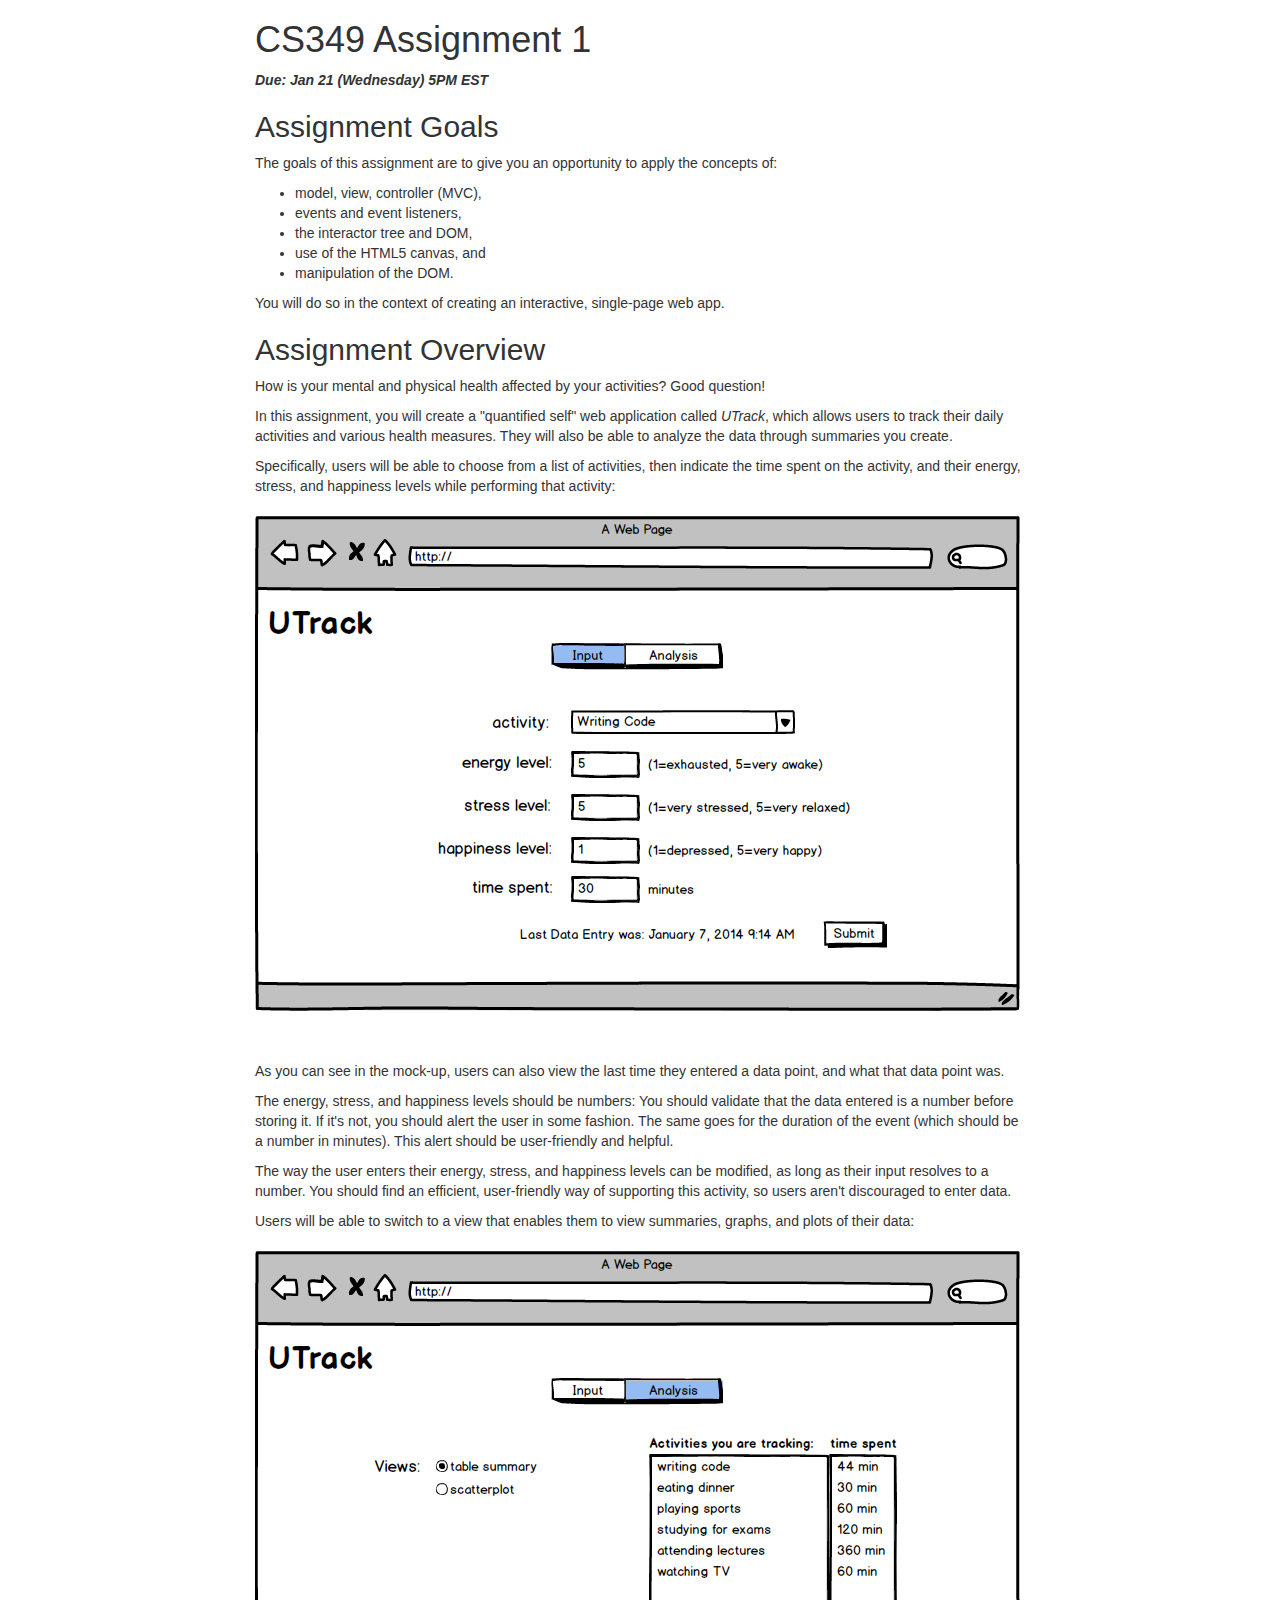
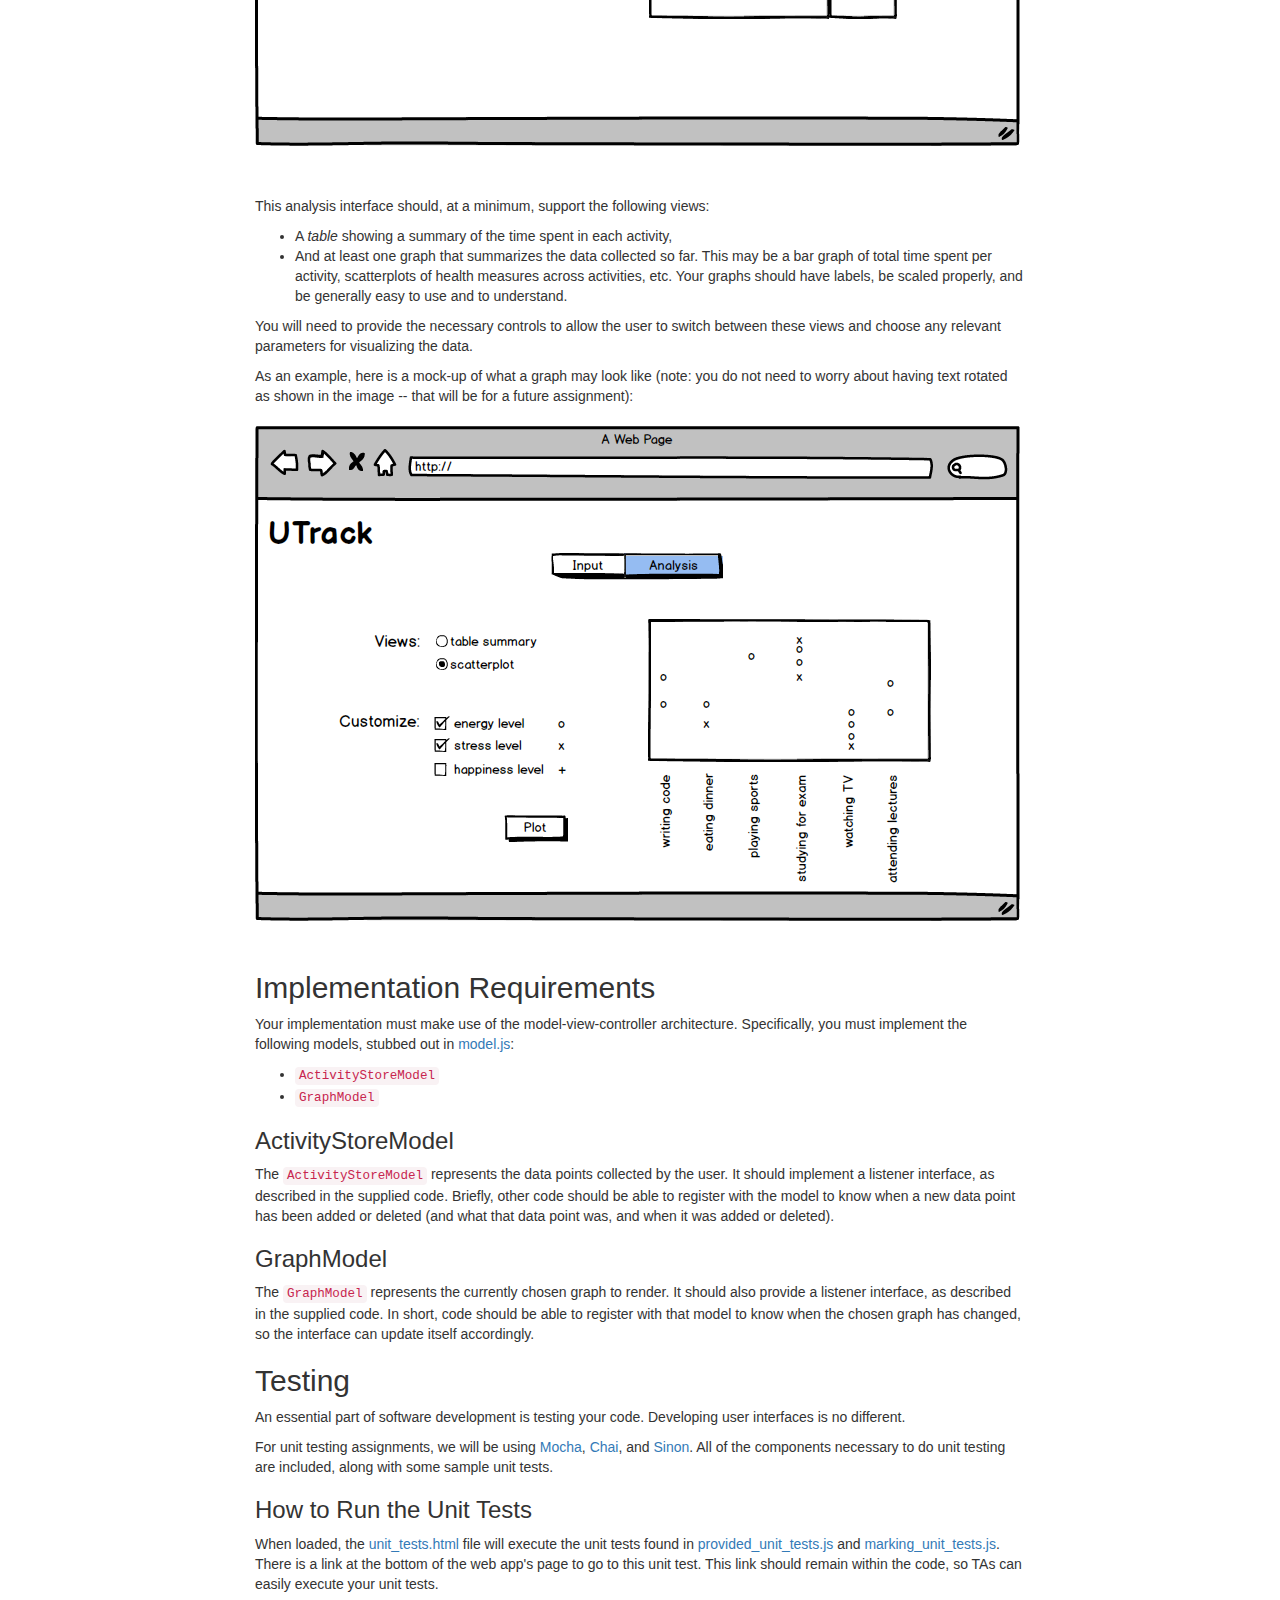
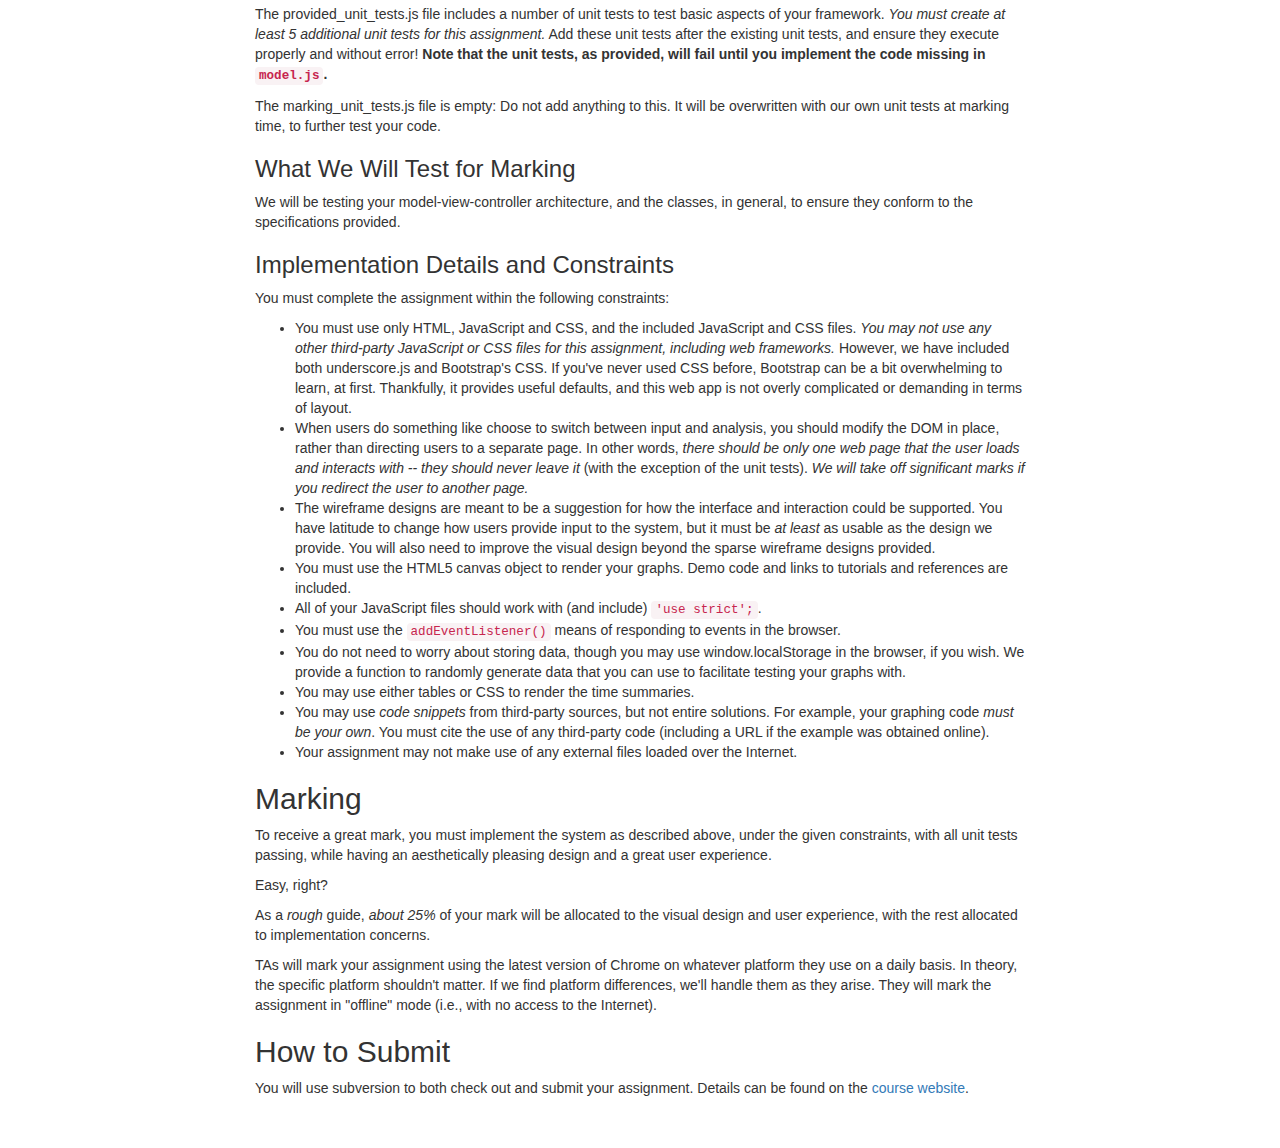
<file: CS349/A1/assignment1.html>
<!DOCTYPE html>
<html>

<head>
    <meta charset="UTF-8">
    <!-- For mobile viewing -->
    <meta name="viewport" content="width=device-width, initial-scale=1">
    <link rel="stylesheet" href="https://maxcdn.bootstrapcdn.com/bootstrap/3.3.1/css/bootstrap.min.css"/>

    <style>
        .container {
            max-width: 800px;
            margin-bottom: 50px;
        }
        .img-responsive {
            margin-top: 20px;
            margin-bottom: 50px;
        }
    </style>
</head>

<body>

<div class="container">
    <h1>CS349 Assignment 1</h1>
    <strong><em>Due: Jan 21 (Wednesday) 5PM EST</em></strong>

    <div>
        <h2>Assignment Goals</h2>

        <p>
            The goals of this assignment are to give you an opportunity to apply the concepts of:
        </p>

        <ul>
            <li>
                model, view, controller (MVC),
            </li>
            <li>
                events and event listeners,
            </li>
            <li>
                the interactor tree and DOM,
            </li>
            <li>
                use of the HTML5 canvas, and
            </li>
            <li>
                manipulation of the DOM.
            </li>
        </ul>

        <p>
        You will do so in the context of creating an interactive, single-page web app.
        </p>
    </div>

    <div>
        <h2>Assignment Overview</h2>
        <p>
            How is your mental and physical health affected by your activities? Good question!
        </p>

        <p>
            In this assignment, you will create a "quantified self" web application called
            <em>UTrack</em>, which allows users to track their daily activities and various health measures.
            They will also be able to analyze the data through summaries you create.
        </p>

        <p>
            Specifically, users will be able to choose from a list of activities, then indicate the time spent
            on the activity, and their energy, stress, and happiness levels while performing that activity:
            <img src="images/input.png" class="img-responsive">
            As you can see in the mock-up, users can also view the last time they entered a data point, and what
            that data point was.
        </p>

        <p>
            The energy, stress, and happiness levels should be numbers: You should validate that the data entered
            is a number before storing it. If it's not, you should alert the user in some fashion. The same
            goes for the duration of the event (which should be a number in minutes). This alert should be
            user-friendly and helpful.
        </p>

        <p>
            The way the user enters their energy, stress, and happiness levels can be modified, as long as their
            input resolves to a number. You should find an efficient, user-friendly way of supporting this
            activity, so users aren't discouraged to enter data.
        </p>


        <p>
            Users will be able to switch to a view that enables them to view summaries, graphs, and plots of their data:
            <img src="images/table.png" class="img-responsive">

            This analysis interface should, at a minimum, support the following views:
        </p>

        <ul>
        <li>
            A <em>table</em> showing a summary of the time spent in each activity,
        </li>
        <li>
            And at least one graph that summarizes the data collected so far. This may be a bar graph
            of total time spent per activity, scatterplots of health measures across activities, etc.
            Your graphs should have labels, be scaled properly, and be generally easy to use and to understand.
        </li>
        </ul>

        <p>
            You will need to provide the necessary controls to allow the user to switch between these views and
            choose any relevant parameters for visualizing the data.
        </p>

        <p>
            As an example, here is a mock-up of what a graph may look like (note: you do not need to worry about
            having text rotated as shown in the image -- that will be for a future assignment):
            <img src="images/graph.png" class="img-responsive">
        </p>
    </div>


    <div>
        <h2>
            Implementation Requirements
        </h2>

        <p>
            Your implementation must make use of the model-view-controller architecture. Specifically,
            you must implement the following models, stubbed out in <a href="js/model.js">model.js</a>:
        </p>

        <ul>
            <li>
                <code>ActivityStoreModel</code>
            </li>
            <li>
                <code>GraphModel</code>
            </li>
        </ul>

        <h3>ActivityStoreModel</h3>
        <p>
            The <code>ActivityStoreModel</code> represents the data points collected by the user. It should
            implement a listener interface, as described in the supplied code. Briefly, other code should be
            able to register with the model to know when a new data point has been added or deleted (and what that data
            point was, and when it was added or deleted).
        </p>

        <h3>GraphModel</h3>
        <p>
            The <code>GraphModel</code> represents the currently chosen graph to render. It should also provide a
            listener interface, as described in the supplied code. In short, code should be able to register with that model
            to know when the chosen graph has changed, so the interface can update itself accordingly.
        </p>
    </div>

    <div>
        <h2>
            Testing
        </h2>
        <p>
            An essential part of software development is testing your code. Developing user interfaces is no different.
        </p>

        <p>
            For unit testing assignments, we will be using <a href="http://mochajs.org/">Mocha</a>,
            <a href="http://chaijs.com/">Chai</a>, and <a href="http://sinonjs.org/">Sinon</a>. All of the components
            necessary to do unit testing are included, along with some sample unit tests.
        </p>

        <h3>How to Run the Unit Tests</h3>
        <p>
            When loaded, the <a href="unit_tests.html">unit_tests.html</a> file will execute the unit tests found in
            <a href="js/unit_tests/provided_unit_tests.js">provided_unit_tests.js</a> and
            <a href="js/unit_tests/marking_unit_tests.js">marking_unit_tests.js</a>. There is a link at the bottom
            of the web app's page to go to this unit test. This link should remain within the code, so TAs can
            easily execute your unit tests.
        </p>

        <p>
            The provided_unit_tests.js file includes a number of unit tests to test basic aspects of your framework.
            <em>You must create at least 5 additional unit tests for this assignment.</em> Add these unit tests after
            the existing unit tests, and ensure they execute properly and without error! <strong>Note that the
        unit tests, as provided, will fail until you implement the code missing in <code>model.js</code>.</strong>
        </p>

        <p>
            The marking_unit_tests.js file is empty: Do not add anything to this. It will be overwritten with our own
            unit tests at marking time, to further test your code.
        </p>

        <h3>What We Will Test for Marking</h3>
        <p>
            We will be testing your model-view-controller architecture, and the classes, in general,
            to ensure they conform to the specifications provided.
        </p>
    </div>

    <div>
        <h3>Implementation Details and Constraints</h3>
        <p>
            You must complete the assignment within the following constraints:
        </p>

        <ul>
        <li>You must use only HTML, JavaScript and CSS, and the included JavaScript and CSS files.
            <em>You may not use any other third-party JavaScript or CSS files for this assignment, including
                web frameworks.</em> However, we have included both underscore.js and Bootstrap's CSS. If you've
            never used CSS before, Bootstrap can be a bit overwhelming to learn, at first. Thankfully,
            it provides useful defaults, and this web app is not overly complicated or demanding in terms of layout.
        </li>
        <li>
            When users do something like choose to switch between input and analysis,
            you should modify the DOM in place, rather than directing users to a separate page. In other words,
            <em>there should be only one web page that the user loads and interacts with -- they should never leave it</em>
            (with the exception of the unit tests).
            <em>We will take off significant marks if you redirect the user to another page.</em>
        </li>
        <li>
            The wireframe designs are meant to be a suggestion for how the interface and interaction could be
            supported. You have latitude to change how users provide input to the system, but it must be
            <em>at least</em> as usable as the design we provide. You will also need to improve the visual design
            beyond the sparse wireframe designs provided.
        </li>
        <li>
            You must use the HTML5 canvas object to render your graphs. Demo code and links to tutorials and references
            are included.
        </li>
        <li>
            All of your JavaScript files should work with (and include) <code>'use strict';</code>.
        </li>
        <li>
            You must use the <code>addEventListener()</code> means of responding to events in the browser.
        </li>
            <li>
                You do not need to worry about storing data, though you may use window.localStorage in the browser,
                if you wish. We provide a function to randomly generate data that you can use
                to facilitate testing your graphs with.
            </li>
        <li>
            You may use either tables or CSS to render the time summaries.
        </li>
        <li>
            You may use <em>code snippets</em> from third-party sources, but not entire solutions. For example,
            your graphing code <em>must be your own</em>. You must cite the use of any third-party code (including
            a URL if the example was obtained online).
        </li>
        <li>
            Your assignment may not make use of any external files loaded over the Internet.
        </li>
        </ul>
    </div>

    <div>
        <h2>Marking</h2>
        <p>
            To receive a great mark, you must implement the system as described above, under the given constraints,
            with all unit tests passing, while having an aesthetically pleasing design and a great user experience.
        </p>
        <p>
            Easy, right?
        </p>
        <p>
            As a <em>rough</em> guide, <em>about 25%</em> of your mark will be allocated to the visual design and user experience,
            with the rest allocated to implementation concerns.
        </p>
        <p>
            TAs will mark your assignment using the latest version of Chrome on whatever platform
            they use on a daily basis. In theory, the specific platform shouldn't matter. If we
            find platform differences, we'll handle them as they arise. They will mark the assignment
            in "offline" mode (i.e., with no access to the Internet).
        </p>

    </div>

    <div>
        <h2>How to Submit</h2>
        You will use subversion to both check out and submit your assignment. Details can be found on the
        <a href="https://hci.cs.uwaterloo.ca/courses/CS349/w15/about.html#svn">course website</a>.
    </div>

</div>

</body>
</html>
</file>
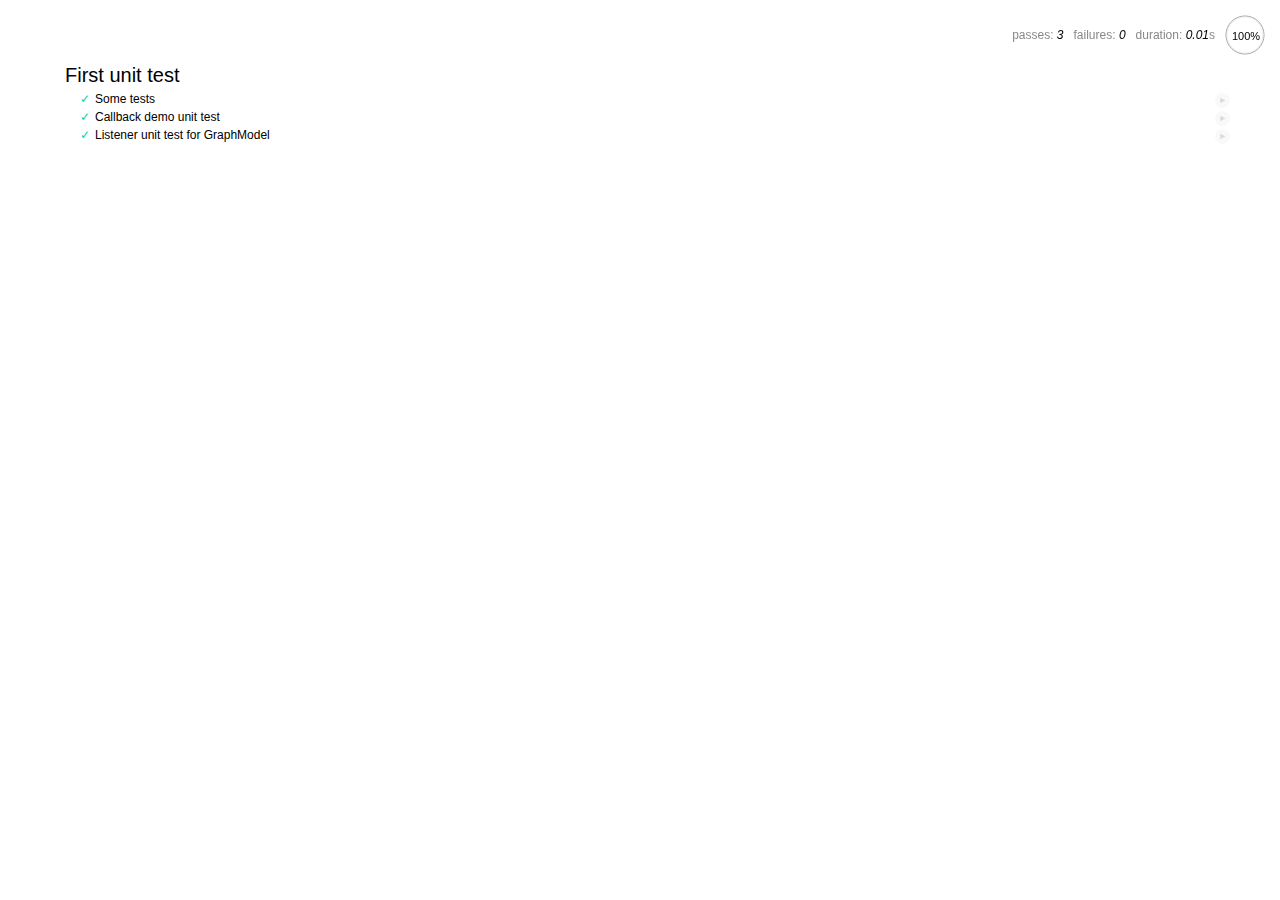
<file: CS349/A1/unit_tests.html>
<!DOCTYPE html>
<html>
  <head>
    <title>Mocha</title>
    <meta http-equiv="Content-Type" content="text/html; charset=UTF-8">
    <meta name="viewport" content="width=device-width, initial-scale=1.0">
    <link rel="stylesheet" href="css/ext/mocha.css" />
  </head>
  <body>



  <!-- You shouldn't need to change anything in this file -->



    <div id="mocha"></div>

    <script src="js/ext/underscore.js"></script>
    <script src="js/model.js"></script>
    <script src="js/utrack.js"></script>
    <script src="js/ext/chai.js"></script>
    <script src="js/ext/sinon.js"></script>
    <script src="js/ext/mocha.js"></script>
    <script>
      mocha.setup('bdd');
    </script>
    <script src="js/unit_tests/provided_unit_tests.js"></script>
    <script src="js/unit_tests/marking_unit_tests.js"></script>
    <script>
      mocha.run();
    </script>
  </body>
</html>
</file>
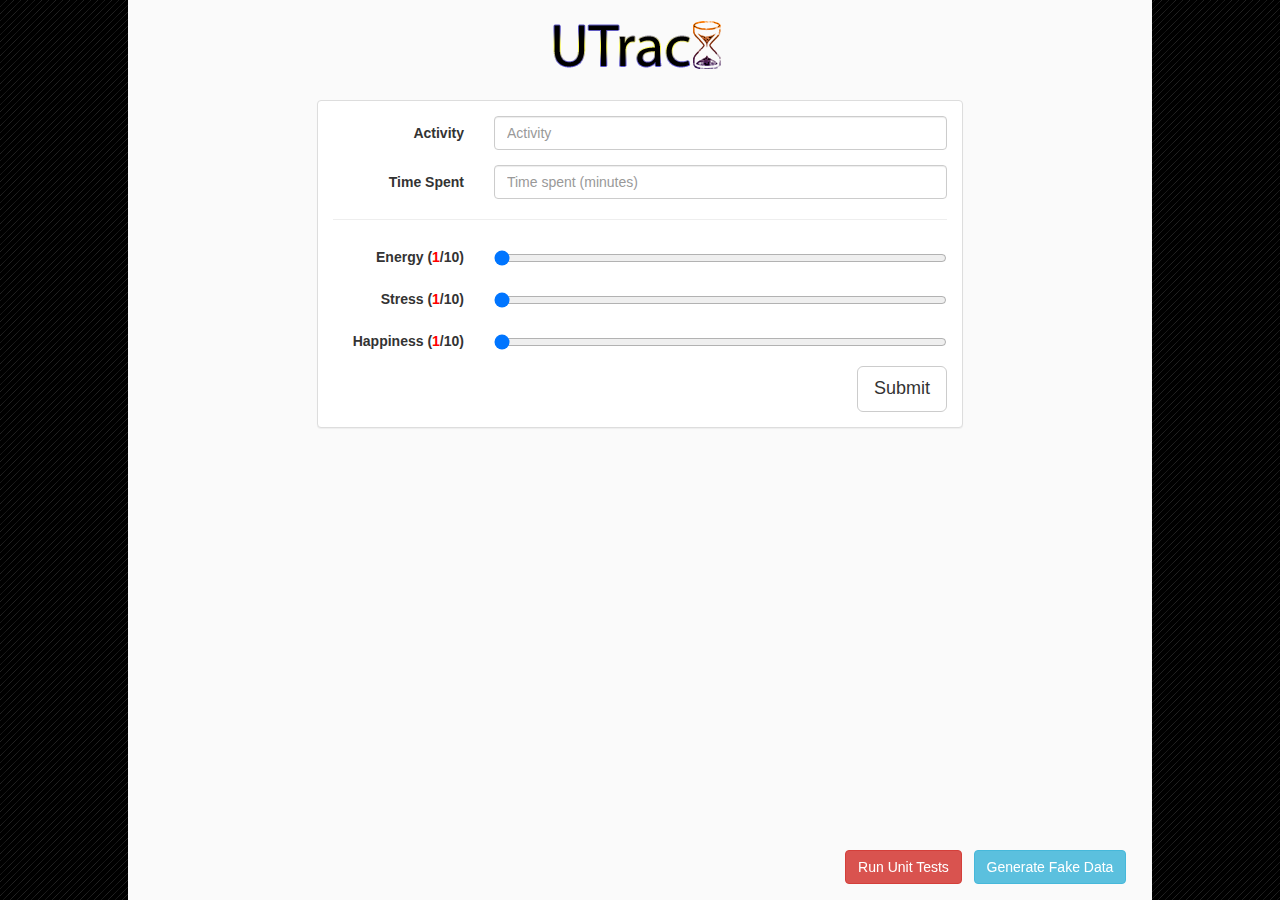
<file: CS349/A1/utrack.html>
<!DOCTYPE html>
<html>
<head lang="en">
    <meta charset="UTF-8">
    <title>UTrack!</title>
    <link rel="stylesheet" href="css/ext/bootstrap.css"/>
    <link rel="stylesheet" href="css/utrack.css"/>
</head>
<body>

<div id="app_container" class="container">

    <header>
        <h1 id="logo"><img src="images/logo.png" alt="UTrack"></h1>
        <div class="hidden" id="buttons">
            <nav class="navbar navbar-default">
                <ul class="nav navbar-nav">
                    <li class="active"><a href="#" id="inputBtn">Input</a></li>
                    <li><a href="#" id="analysisBtn">Analysis</a></li>
                </ul>
            </nav>
        </div>
    </header>

    <div class="panel panel-default" id="content">
        <div class="panel-body">
            <div id="inputDiv">
                <div id="errorPrompt" class="hidden">
                    <div class="alert alert-danger text-left"><i class="glyphicon glyphicon-warning-sign"></i> <span></span></div>
                </div>
                <form class="form-horizontal" id="inputForm">
                    <div class="form-group">
                        <label for="activity" class="col-sm-3 control-label">Activity</label>
                        <div class="col-sm-9">
                            <input type="text" name="activity" class="form-control" id="activity" placeholder="Activity">
                        </div>
                    </div>

                    <div class="form-group">
                        <label for="time" class="col-sm-3 control-label">Time <span class="hidden-sm">Spent</span></label>
                        <div class="col-sm-9">
                            <input type="number" min="0" class="form-control" name="time" id="time" placeholder="Time spent (minutes)">
                        </div>
                    </div>

                    <hr>

                    <div class="form-group">
                        <label for="energy" class="col-sm-3 control-label">Energy (<output name="energyVal" for="energy">1</output>/10)</label>
                        <div class="col-sm-9 centeredSlider">
                            <input type="range" min="1" max="10" step="1" value="1" id="energy" name="energy" oninput="this.form.energyVal.value=this.value">
                        </div>
                    </div>
                    <div class="form-group">
                        <label for="stress" class="col-sm-3 control-label">Stress (<output name="stressVal" for="stress">1</output>/10)</label>
                        <div class="col-sm-9 centeredSlider">
                            <input type="range" min="1" max="10" step="1" value="1" id="stress" name="stress" oninput="this.form.stressVal.value=this.value">
                        </div>
                    </div>
                    <div class="form-group">
                        <label for="happiness" class="col-sm-3 control-label">Happiness (<output name="happinessVal" for="happiness">1</output>/10)</label>
                        <div class="col-sm-9 centeredSlider">
                            <input type="range" min="1" max="10" step="1" value="1" id="happiness" name="happiness" oninput="this.form.happinessVal.value=this.value">
                        </div>
                    </div>
                    <div class="text-right">
                       <span id="lastEntry" class="hidden">(last entry at <span></span>)</span>
                        &nbsp;
                        <input class="btn btn-lg btn-default" type="submit" value="Submit" id="inputSubmit">
                    </div>
                </form>
            </div>

            <div id="analysisDiv" class="hidden">
                <div class="col-md-3">
                    <form class="form-horizontal" id="viewForm">
                        <fieldset>
                            <div class="form-group" id="selectGraph">
                                <label class="col-md-6 control-label">View</label>
                                <div class="col-md-6">
                                    <div class="radio">
                                        <label for="radios-0">
                                            <input type="radio" name="radios" id="radios-0" value="0" checked>
                                            Table
                                        </label>
                                    </div>
                                    <div class="radio">
                                        <label for="radios-1">
                                            <input type="radio" name="radios" id="radios-1" value="1">
                                            Scatterplot
                                        </label>
                                    </div>
                                </div>
                            </div>

                            <div class="form-group" id="displayOptions">
                                <section data-graph="1" class="hidden">
                                    <label class="col-md-6 control-label">Display</label>
                                    <div class="col-md-6">
                                        <div class="checkbox">
                                            <label for="checkboxes-0">
                                                <input type="checkbox" name="checkboxes" id="checkboxes-0" value="1" checked>
                                                Energy
                                            </label>
                                        </div>
                                        <div class="checkbox">
                                            <label for="checkboxes-1">
                                                <input type="checkbox" name="checkboxes" id="checkboxes-1" value="2" checked>
                                                Stress
                                            </label>
                                        </div>
                                        <div class="checkbox">
                                            <label for="checkboxes-2">
                                                <input type="checkbox" name="checkboxes" id="checkboxes-2" value="3" checked>
                                                Happiness
                                            </label>
                                        </div>
                                    </div>
                                </section>
                            </div>

                        </fieldset>
                    </form>
                </div>
                <div class="col-md-2"></div>
                <div class="col-md-7" id="viewsDiv">
                    <section id="tableView" data-graph="0">
                        <table class="table table-striped">
                            <thead>
                            <tr>
                                <th>Activity</th>
                                <th style="width: 20%">Minutes</th>
                            </tr>
                            </thead>
                            <tbody id="tableBody">
                            </tbody>
                        </table>
                    </section>
                    <section id="graphView" data-graph="1" class="hidden">
                        <canvas>

                        </canvas>
                    </section>
                </div>
            </div>
        </div>
    </div>
</div>

<footer>
    <div id="unit_tests">
        <a href="unit_tests.html" class="btn btn-danger">Run Unit Tests</a> &nbsp;
        <a href="#" id="genData" class="btn btn-info">Generate Fake Data</a>
    </div>
</footer>

<script src="js/ext/underscore.js"></script>
<script src="js/model.js"></script>
<script src="js/view.js"></script>
<script src="js/utrack.js"></script>
</body>
</html>
</file>
<file: CS349/A1/css/ext/mocha.css>
@charset "utf-8";

body {
  margin:0;
}

#mocha {
  font: 20px/1.5 "Helvetica Neue", Helvetica, Arial, sans-serif;
  margin: 60px 50px;
}

#mocha ul,
#mocha li {
  margin: 0;
  padding: 0;
}

#mocha ul {
  list-style: none;
}

#mocha h1,
#mocha h2 {
  margin: 0;
}

#mocha h1 {
  margin-top: 15px;
  font-size: 1em;
  font-weight: 200;
}

#mocha h1 a {
  text-decoration: none;
  color: inherit;
}

#mocha h1 a:hover {
  text-decoration: underline;
}

#mocha .suite .suite h1 {
  margin-top: 0;
  font-size: .8em;
}

#mocha .hidden {
  display: none;
}

#mocha h2 {
  font-size: 12px;
  font-weight: normal;
  cursor: pointer;
}

#mocha .suite {
  margin-left: 15px;
}

#mocha .test {
  margin-left: 15px;
  overflow: hidden;
}

#mocha .test.pending:hover h2::after {
  content: '(pending)';
  font-family: arial, sans-serif;
}

#mocha .test.pass.medium .duration {
  background: #c09853;
}

#mocha .test.pass.slow .duration {
  background: #b94a48;
}

#mocha .test.pass::before {
  content: '✓';
  font-size: 12px;
  display: block;
  float: left;
  margin-right: 5px;
  color: #00d6b2;
}

#mocha .test.pass .duration {
  font-size: 9px;
  margin-left: 5px;
  padding: 2px 5px;
  color: #fff;
  -webkit-box-shadow: inset 0 1px 1px rgba(0,0,0,.2);
  -moz-box-shadow: inset 0 1px 1px rgba(0,0,0,.2);
  box-shadow: inset 0 1px 1px rgba(0,0,0,.2);
  -webkit-border-radius: 5px;
  -moz-border-radius: 5px;
  -ms-border-radius: 5px;
  -o-border-radius: 5px;
  border-radius: 5px;
}

#mocha .test.pass.fast .duration {
  display: none;
}

#mocha .test.pending {
  color: #0b97c4;
}

#mocha .test.pending::before {
  content: '◦';
  color: #0b97c4;
}

#mocha .test.fail {
  color: #c00;
}

#mocha .test.fail pre {
  color: black;
}

#mocha .test.fail::before {
  content: '✖';
  font-size: 12px;
  display: block;
  float: left;
  margin-right: 5px;
  color: #c00;
}

#mocha .test pre.error {
  color: #c00;
  max-height: 300px;
  overflow: auto;
}

/**
 * (1): approximate for browsers not supporting calc
 * (2): 42 = 2*15 + 2*10 + 2*1 (padding + margin + border)
 *      ^^ seriously
 */
#mocha .test pre {
  display: block;
  float: left;
  clear: left;
  font: 12px/1.5 monaco, monospace;
  margin: 5px;
  padding: 15px;
  border: 1px solid #eee;
  max-width: 85%; /*(1)*/
  max-width: calc(100% - 42px); /*(2)*/
  word-wrap: break-word;
  border-bottom-color: #ddd;
  -webkit-border-radius: 3px;
  -webkit-box-shadow: 0 1px 3px #eee;
  -moz-border-radius: 3px;
  -moz-box-shadow: 0 1px 3px #eee;
  border-radius: 3px;
}

#mocha .test h2 {
  position: relative;
}

#mocha .test a.replay {
  position: absolute;
  top: 3px;
  right: 0;
  text-decoration: none;
  vertical-align: middle;
  display: block;
  width: 15px;
  height: 15px;
  line-height: 15px;
  text-align: center;
  background: #eee;
  font-size: 15px;
  -moz-border-radius: 15px;
  border-radius: 15px;
  -webkit-transition: opacity 200ms;
  -moz-transition: opacity 200ms;
  transition: opacity 200ms;
  opacity: 0.3;
  color: #888;
}

#mocha .test:hover a.replay {
  opacity: 1;
}

#mocha-report.pass .test.fail {
  display: none;
}

#mocha-report.fail .test.pass {
  display: none;
}

#mocha-report.pending .test.pass,
#mocha-report.pending .test.fail {
  display: none;
}
#mocha-report.pending .test.pass.pending {
  display: block;
}

#mocha-error {
  color: #c00;
  font-size: 1.5em;
  font-weight: 100;
  letter-spacing: 1px;
}

#mocha-stats {
  position: fixed;
  top: 15px;
  right: 10px;
  font-size: 12px;
  margin: 0;
  color: #888;
  z-index: 1;
}

#mocha-stats .progress {
  float: right;
  padding-top: 0;
}

#mocha-stats em {
  color: black;
}

#mocha-stats a {
  text-decoration: none;
  color: inherit;
}

#mocha-stats a:hover {
  border-bottom: 1px solid #eee;
}

#mocha-stats li {
  display: inline-block;
  margin: 0 5px;
  list-style: none;
  padding-top: 11px;
}

#mocha-stats canvas {
  width: 40px;
  height: 40px;
}

#mocha code .comment { color: #ddd; }
#mocha code .init { color: #2f6fad; }
#mocha code .string { color: #5890ad; }
#mocha code .keyword { color: #8a6343; }
#mocha code .number { color: #2f6fad; }

@media screen and (max-device-width: 480px) {
  #mocha {
    margin: 60px 0px;
  }

  #mocha #stats {
    position: absolute;
  }
}
</file>
<file: CS349/A1/css/utrack.css>
/* Put any additional CSS here */

html, body {margin:0;padding:0;height:100%;}

body {
    background-image: url("../images/skin.png");
}

header {
    text-align:center;
    margin-bottom: 0;
}

h1 {
    cursor: pointer;
    margin-bottom:30px;
}

nav {
    display: inline-block;
    float:none;
    vertical-align:top;
}

#app_container {
    height: 100%;
    width:80%;
    text-align:center;
    background-color:rgba(255, 255, 255, .98);
}

#content {
    display: inline-block;
    width: 65%;
}

.centeredSlider {
    margin-top:10px;
}

footer {
    position: fixed;
    height: 50px;
    bottom: 0;
    width: 88%;
    font-weight: bold;
    text-align:right;
}

output {
    display:inline;
    color: red;
}

#tableView {
    width: 95%;
}

#tableView td, #tableView th {
    text-align:left;
}

canvas {
    width:380px;
    height:300px;
    border: 1px solid #222;
}
</file>
